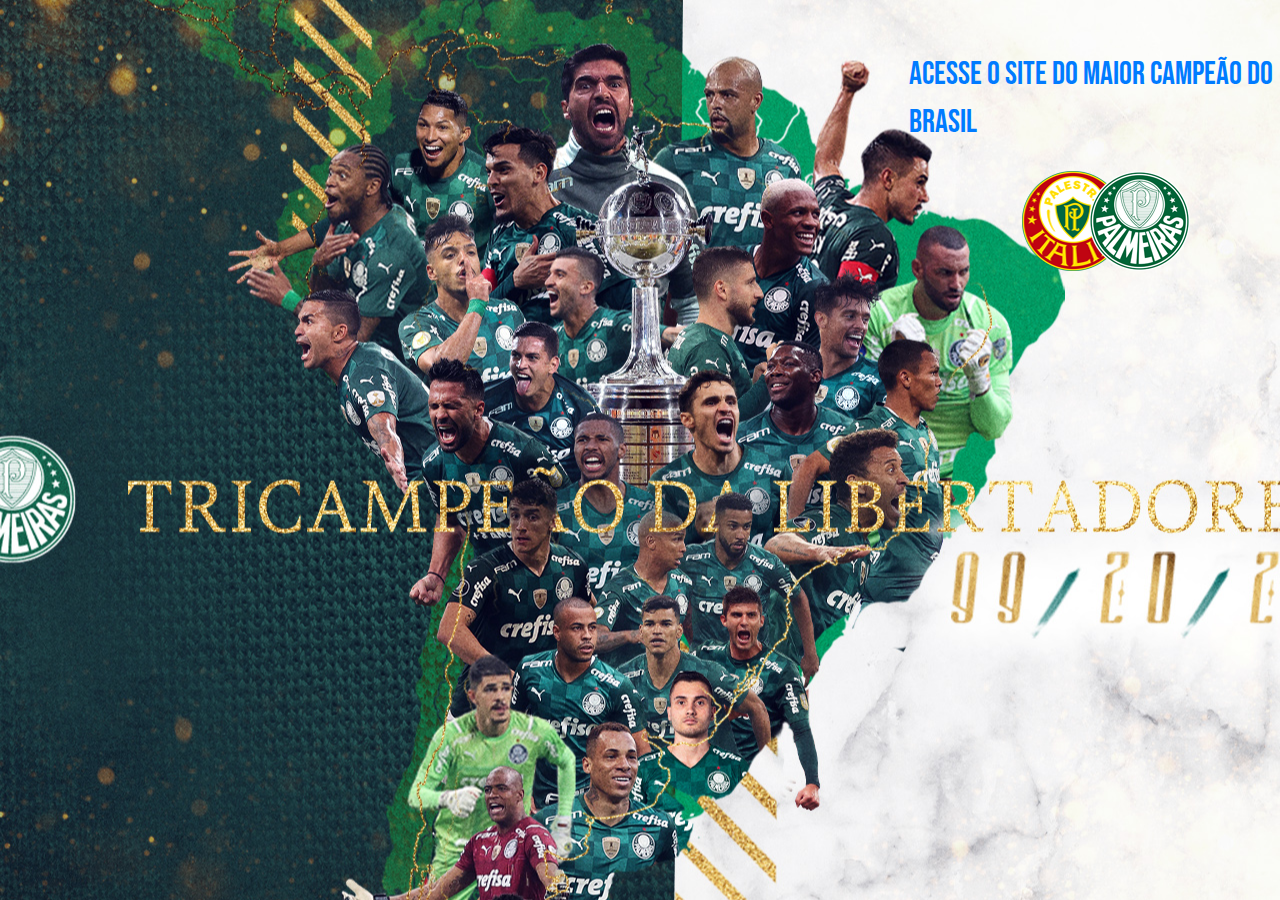
<file: index.html>
<!DOCTYPE html>
<html lang="en">
<head>
    <meta charset="UTF-8">
    <meta http-equiv="X-UA-Compatible" content="IE=edge">
    <meta name="viewport" content="width=device-width, initial-scale=1.0">
    <link rel="preconnect" href="https://fonts.googleapis.com">
    <link rel="preconnect" href="https://fonts.gstatic.com" crossorigin>
    <link href="https://fonts.googleapis.com/css2?family=Bebas+Neue&display=swap" rel="stylesheet">
    <link href="fontawesome-free-5.15.4-web/css/all.css" rel="stylesheet">
    <link rel="stylesheet" href="https://stackpath.bootstrapcdn.com/bootstrap/4.3.1/css/bootstrap.min.css" integrity="sha384-ggOyR0iXCbMQv3Xipma34MD+dH/1fQ784/j6cY/iJTQUOhcWr7x9JvoRxT2MZw1T" crossorigin="anonymous">
    <link rel="stylesheet" type="text/css" href="style.css">
    <title>Palestra Neles</title>
</head>
<body class="body_index">
    <div class="conteudo_inicial">
       <a href="home.html"><p>Acesse o site do maior campeão do Brasil</p>
       <img src="images/simbolo_index.png" alt=""></a>
    </div>

</body>
</html>
</file>
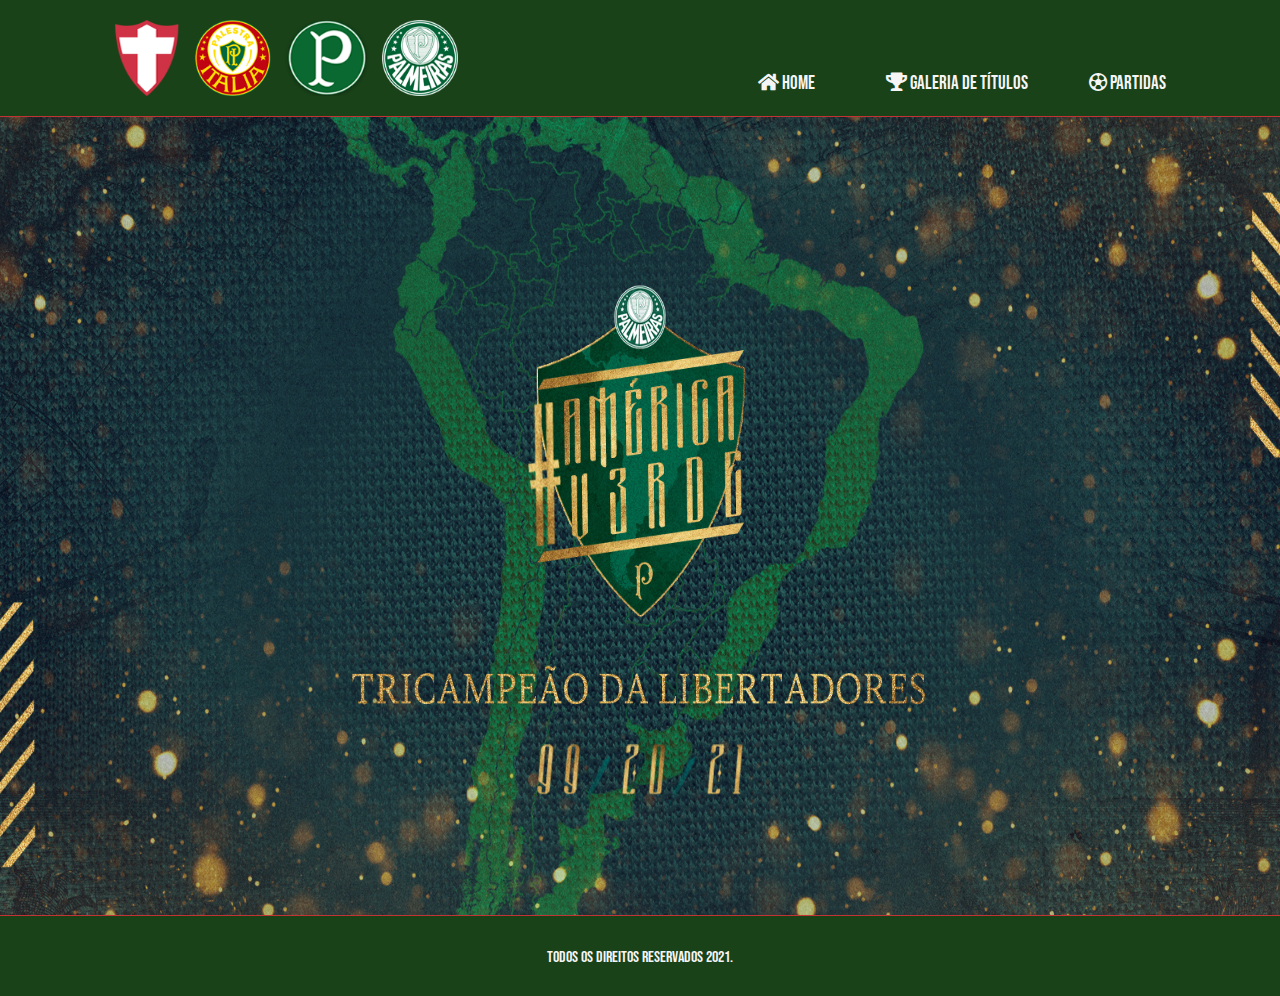
<file: home.html>
<!DOCTYPE html>
<html lang="en">
<head>
    <meta charset="UTF-8">
    <meta http-equiv="X-UA-Compatible" content="IE=edge">
    <meta name="viewport" content="width=device-width, initial-scale=1.0">
    <link rel="preconnect" href="https://fonts.googleapis.com">
    <link rel="preconnect" href="https://fonts.gstatic.com" crossorigin>
    <link href="https://fonts.googleapis.com/css2?family=Bebas+Neue&display=swap" rel="stylesheet">
    <link href="fontawesome-free-5.15.4-web/css/all.css" rel="stylesheet">
    <link rel="stylesheet" href="https://stackpath.bootstrapcdn.com/bootstrap/4.3.1/css/bootstrap.min.css" integrity="sha384-ggOyR0iXCbMQv3Xipma34MD+dH/1fQ784/j6cY/iJTQUOhcWr7x9JvoRxT2MZw1T" crossorigin="anonymous">
    <link rel="stylesheet" type="text/css" href="style.css">
    <title>Palestra Neles</title>
</head>
<body>
    <header>
        <div class="menu">
            <img class="simbolo" src="images/simbolos.png" alt="savoia"> 
            <ul class="texto_menu">
                <li><a href="home.html"><i class="fas fa-home"></i> Home</li></a>
                <li><a href="galeria_titulos"><i class="fas fa-trophy"></i> Galeria de Títulos</li></a>
                <li><a href="jogos.html"><i class="far fa-futbol"></i> Partidas</li></a>
            </ul>
        </div>
    </header>
    
    <div class="main">
       <img src="images/imagem_home.jpg" alt="">
    </div>
    <footer>
        <p>Todos os direitos reservados 2021.</p>
    </footer>
</body>
</html>
</file>
<file: style.css>
.body_index{
    background-image: url(images/fundo_inicial.jpg);
    background-position: 50% 5% ;
    background-repeat: no-repeat;
}
.conteudo_inicial{
    margin-left: 71%;
    margin-top: 4%;
    font-size: 24pt;
    font-family: 'Bebas Neue', cursive;
}
.conteudo_inicial img{
    margin-top: 2%;
    margin-left: 12%;
}
.conteudo_inicial a{
    text-decoration: none;
}
body{
    margin: 0;
    padding: 0;
    background-color: whitesmoke;
    color: green;
}
.menu{
    padding: 0;
    margin: 0;
    display: flex;
    background-color: rgb(25, 66, 25);
}
.simbolo{
    margin-left: 6%;
    padding: 20px;
    width: 420px;
}
.texto_menu{
    display: flex;
    width: 40%;
    margin:0;
    margin-left: 16%;
    padding: 0;
    /*background-color: lightcoral;*/
}
.texto_menu li{
    /*background: lawngreen;*/
    color: whitesmoke;
    width: 33.3%;
    font-size: 14pt;
    padding-top:70px;
    text-align: center;
    list-style: none;
    font-family: 'Bebas Neue', cursive;
}
.texto_menu a{
    /*background: lawngreen;*/
    text-decoration: none;
    color: whitesmoke;
}
.main img{
    margin-top: 0;
    width: 100%;
    height: 800px;
    border-top: 1px rgb(196, 51, 51) solid;
    border-bottom: 1px rgb(196, 51, 51) solid;
}

footer{
    background-color: rgb(25, 66, 25);
    width: 100%;
    height: 80px;
    margin-top: 0;
    bottom: 0;
}
footer p{
    text-align: center;
    padding-top: 30px;
    color: whitesmoke;
    font-family: 'Bebas Neue', cursive;
}
</file>
